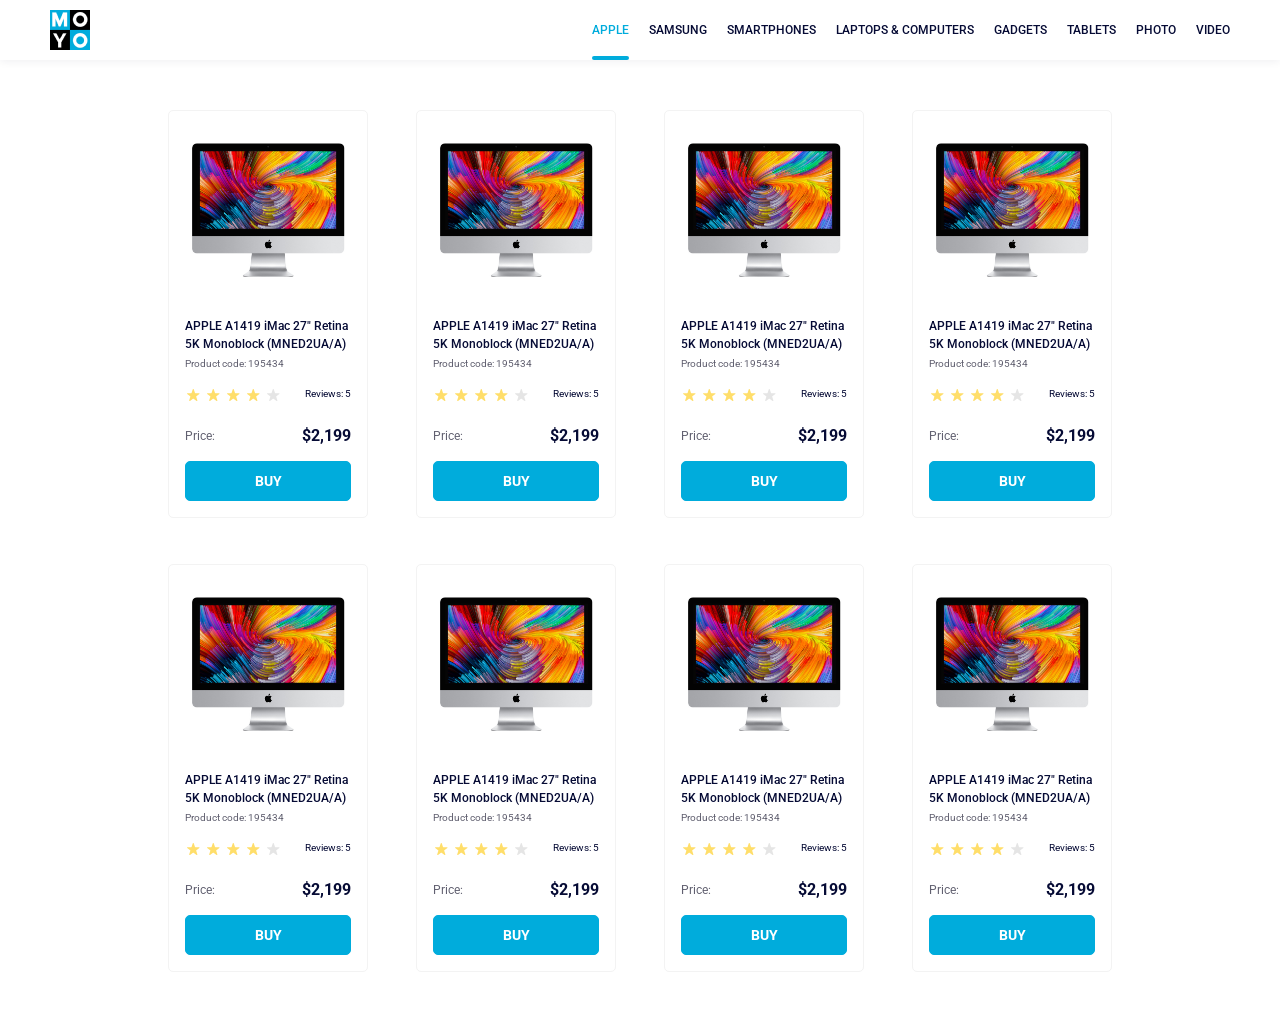
<file: index.html>
<!doctype html><html lang="en"><head><meta charset="utf-8"><meta name="viewport" content="width=device-width, initial-scale=1.0"><title>Catalog</title><link rel="preconnect" href="https://fonts.gstatic.com"><link href="https://fonts.googleapis.com/css2?family=Roboto:wght@400;500;700&display=swap" rel="stylesheet"><link rel="stylesheet" href="index.d5207c6b.css"></head><body> <header> <a href="images/logo.png"> <img src="images/logo.png" alt="Moyo logo" class="logo"> </a> <nav class="nav"> <ul class="nav__items"> <li class="nav__item"> <a href="APPLE" class="is-active"> APPLE </a> </li> <li class="nav__item"> <a href="SAMSUNG" class="nav__link"> SAMSUNG </a> </li> <li class="nav__item"> <a href="SMARTPHONES" class="nav__link"> SMARTPHONES </a> </li> <li class="nav__item"> <a href="LAPTOP & COMPUTERS" class="nav__link" data-qa="nav-hover"> Laptops & Computers </a> </li> <li class="nav__item"> <a href="GADGETS" class="nav__link"> GADGETS </a> </li> <li class="nav__item"> <a href="TABLETS" class="nav__link"> TABLETS </a> </li> <li class="nav__item"> <a href="PHOTO" class="nav__link"> PHOTO </a> </li> <li class="nav__item"> <a href="VIDEO" class="nav__link"> VIDEO </a> </li> </ul> </nav> </header> <main class="container"> <div class="card" data-qa="card"> <img class="card__image" src="imac.202c52ff.jpeg" alt="iMac"> <div class="card__content"> <p class="card__title"> APPLE A1419 iMac 27" Retina 5K Monoblock (MNED2UA/A) </p> <p class="card__prodcode">Product code: 195434</p> <div class="card__mark"> <div class="stars stars--4"> <div class="stars__star"></div> <div class="stars__star"></div> <div class="stars__star"></div> <div class="stars__star"></div> <div class="stars__star"></div> </div> <p class="card__mark-reviews">Reviews: 5</p> </div> <div class="card__price"> <p class="card__price-title">Price:</p> <p class="card__price-cost">$2,199</p> </div> <a href="#" class="card__content-button" data-qa="card-hover"> BUY </a> </div> </div> <div class="card"> <img class="card__image" src="imac.202c52ff.jpeg" alt="iMac"> <div class="card__content"> <p class="card__title"> APPLE A1419 iMac 27" Retina 5K Monoblock (MNED2UA/A) </p> <p class="card__prodcode">Product code: 195434</p> <div class="card__mark"> <div class="stars stars--4"> <div class="stars__star"></div> <div class="stars__star"></div> <div class="stars__star"></div> <div class="stars__star"></div> <div class="stars__star"></div> </div> <p class="card__mark-reviews">Reviews: 5</p> </div> <div class="card__price"> <p class="card__price-title">Price:</p> <p class="card__price-cost">$2,199</p> </div> <a href="#" class="card__content-button"> BUY </a> </div> </div> <div class="card"> <img class="card__image" src="imac.202c52ff.jpeg" alt="iMac"> <div class="card__content"> <p class="card__title"> APPLE A1419 iMac 27" Retina 5K Monoblock (MNED2UA/A) </p> <p class="card__prodcode">Product code: 195434</p> <div class="card__mark"> <div class="stars stars--4"> <div class="stars__star"></div> <div class="stars__star"></div> <div class="stars__star"></div> <div class="stars__star"></div> <div class="stars__star"></div> </div> <p class="card__mark-reviews">Reviews: 5</p> </div> <div class="card__price"> <p class="card__price-title">Price:</p> <p class="card__price-cost">$2,199</p> </div> <a href="#" class="card__content-button"> BUY </a> </div> </div> <div class="card"> <img class="card__image" src="imac.202c52ff.jpeg" alt="iMac"> <div class="card__content"> <p class="card__title"> APPLE A1419 iMac 27" Retina 5K Monoblock (MNED2UA/A) </p> <p class="card__prodcode">Product code: 195434</p> <div class="card__mark"> <div class="stars stars--4"> <div class="stars__star"></div> <div class="stars__star"></div> <div class="stars__star"></div> <div class="stars__star"></div> <div class="stars__star"></div> </div> <p class="card__mark-reviews">Reviews: 5</p> </div> <div class="card__price"> <p class="card__price-title">Price:</p> <p class="card__price-cost">$2,199</p> </div> <a href="#" class="card__content-button"> BUY </a> </div> </div> <div class="card"> <img class="card__image" src="imac.202c52ff.jpeg" alt="iMac"> <div class="card__content"> <p class="card__title"> APPLE A1419 iMac 27" Retina 5K Monoblock (MNED2UA/A) </p> <p class="card__prodcode">Product code: 195434</p> <div class="card__mark"> <div class="stars stars--4"> <div class="stars__star"></div> <div class="stars__star"></div> <div class="stars__star"></div> <div class="stars__star"></div> <div class="stars__star"></div> </div> <p class="card__mark-reviews">Reviews: 5</p> </div> <div class="card__price"> <p class="card__price-title">Price:</p> <p class="card__price-cost">$2,199</p> </div> <a href="#" class="card__content-button"> BUY </a> </div> </div> <div class="card"> <img class="card__image" src="imac.202c52ff.jpeg" alt="iMac"> <div class="card__content"> <p class="card__title"> APPLE A1419 iMac 27" Retina 5K Monoblock (MNED2UA/A) </p> <p class="card__prodcode">Product code: 195434</p> <div class="card__mark"> <div class="stars stars--4"> <div class="stars__star"></div> <div class="stars__star"></div> <div class="stars__star"></div> <div class="stars__star"></div> <div class="stars__star"></div> </div> <p class="card__mark-reviews">Reviews: 5</p> </div> <div class="card__price"> <p class="card__price-title">Price:</p> <p class="card__price-cost">$2,199</p> </div> <a href="#" class="card__content-button"> BUY </a> </div> </div> <div class="card"> <img class="card__image" src="imac.202c52ff.jpeg" alt="iMac"> <div class="card__content"> <p class="card__title"> APPLE A1419 iMac 27" Retina 5K Monoblock (MNED2UA/A) </p> <p class="card__prodcode">Product code: 195434</p> <div class="card__mark"> <div class="stars stars--4"> <div class="stars__star"></div> <div class="stars__star"></div> <div class="stars__star"></div> <div class="stars__star"></div> <div class="stars__star"></div> </div> <p class="card__mark-reviews">Reviews: 5</p> </div> <div class="card__price"> <p class="card__price-title">Price:</p> <p class="card__price-cost">$2,199</p> </div> <a href="#" class="card__content-button"> BUY </a> </div> </div> <div class="card"> <img class="card__image" src="imac.202c52ff.jpeg" alt="iMac"> <div class="card__content"> <p class="card__title"> APPLE A1419 iMac 27" Retina 5K Monoblock (MNED2UA/A) </p> <p class="card__prodcode">Product code: 195434</p> <div class="card__mark"> <div class="stars stars--4"> <div class="stars__star"></div> <div class="stars__star"></div> <div class="stars__star"></div> <div class="stars__star"></div> <div class="stars__star"></div> </div> <p class="card__mark-reviews">Reviews: 5</p> </div> <div class="card__price"> <p class="card__price-title">Price:</p> <p class="card__price-cost">$2,199</p> </div> <a href="#" class="card__content-button"> BUY </a> </div> </div> </main> </body></html>
</file>
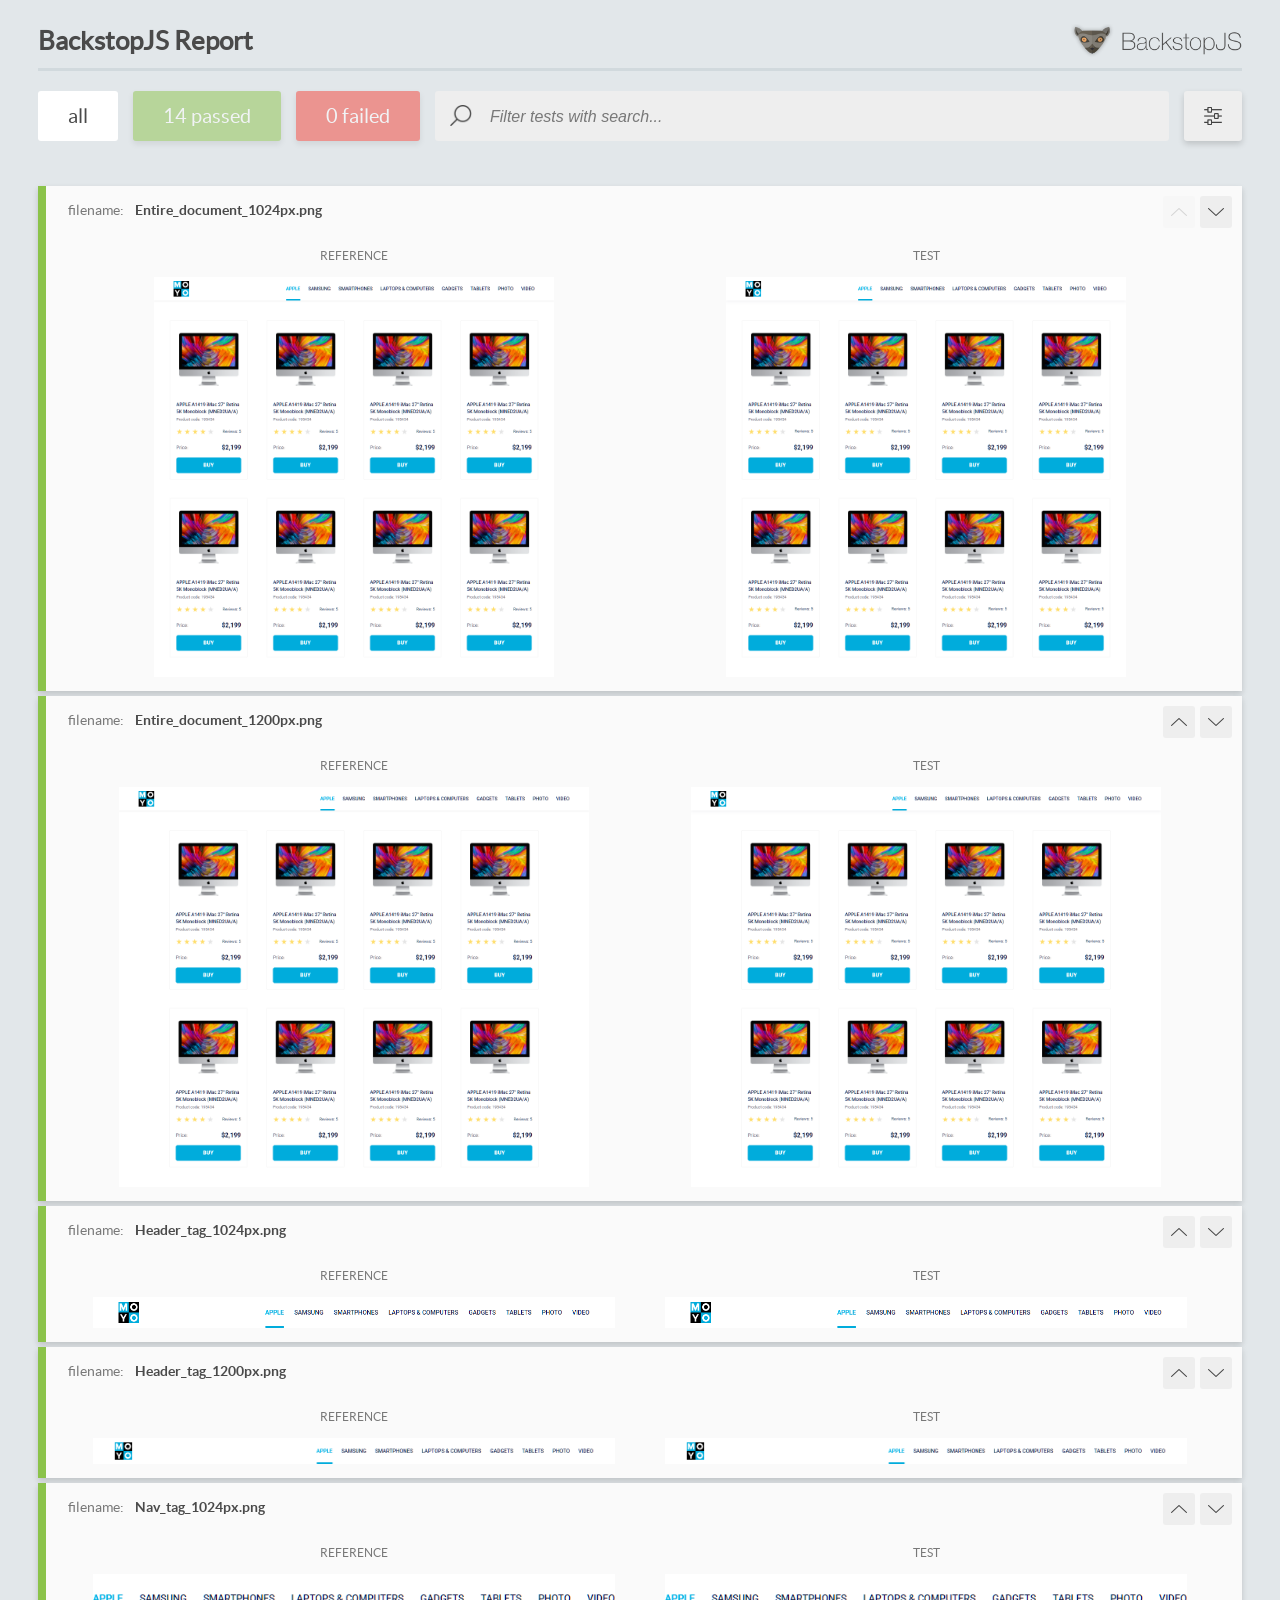
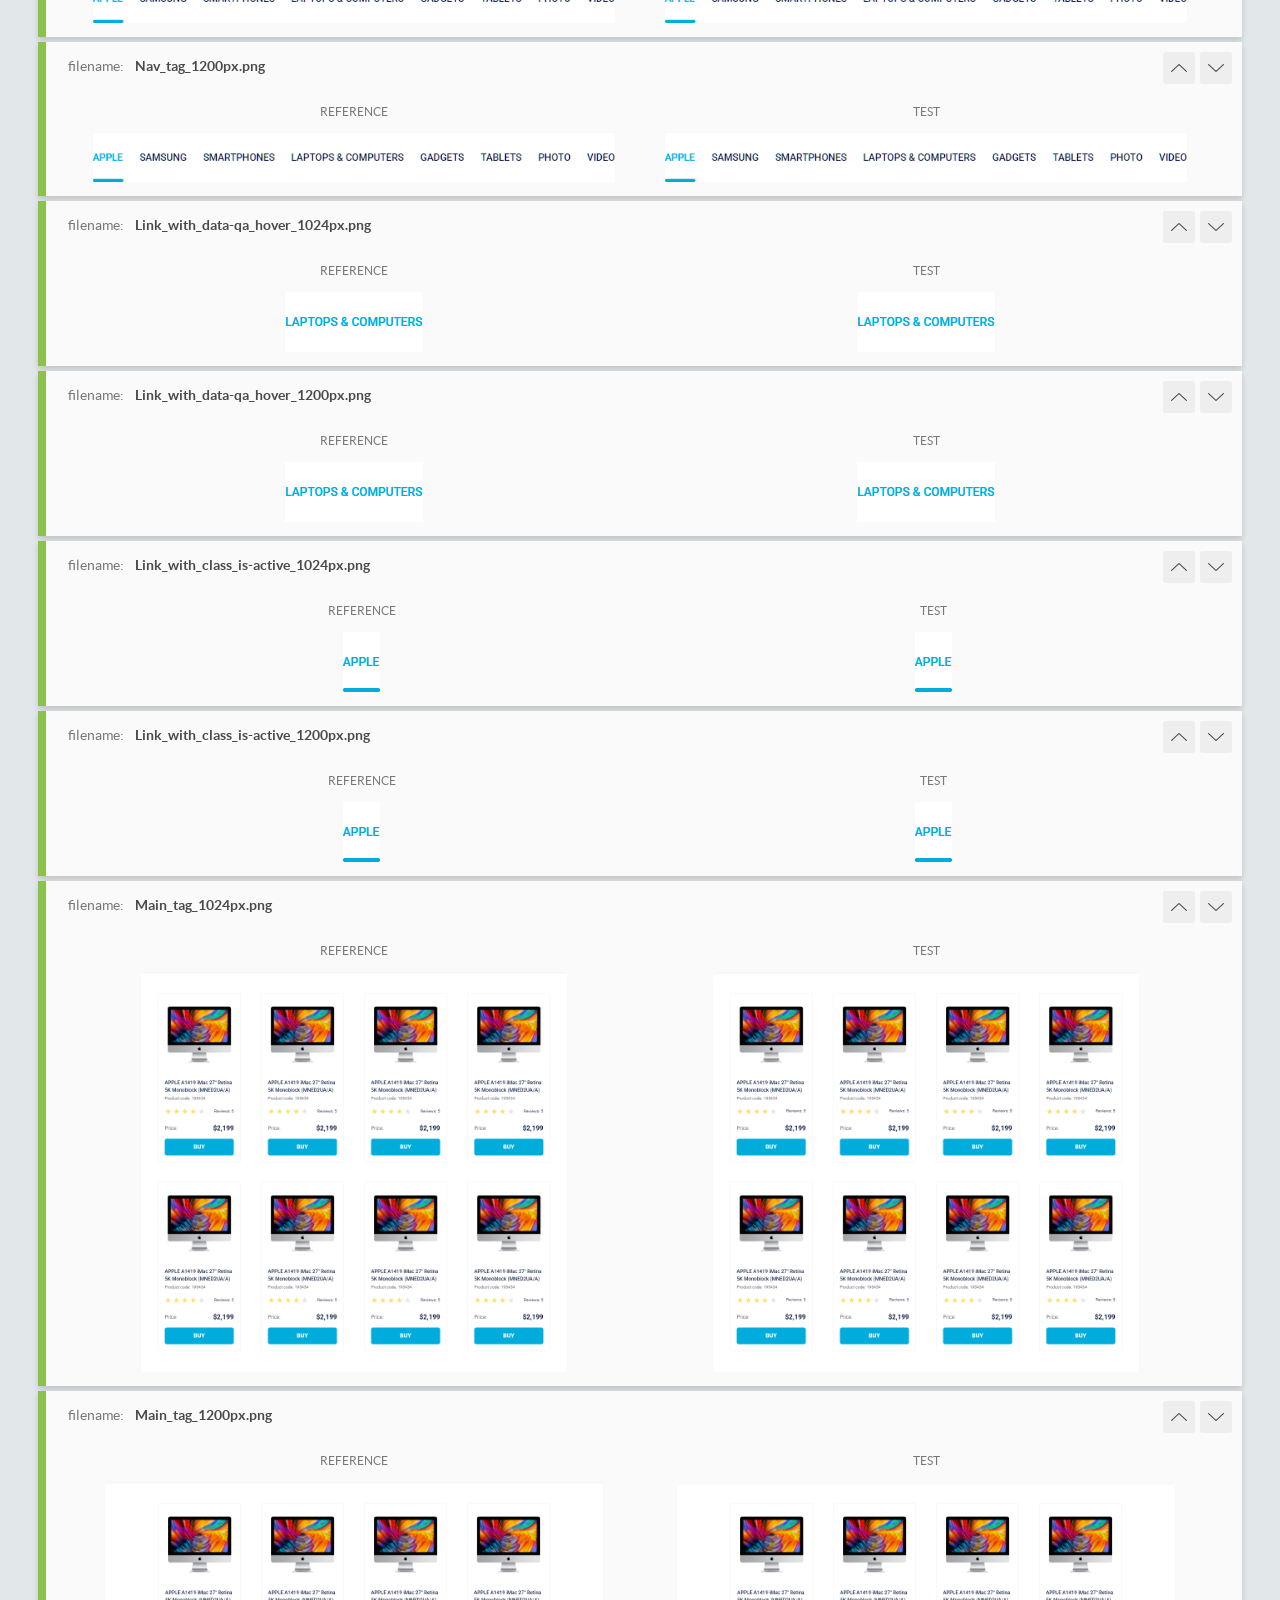
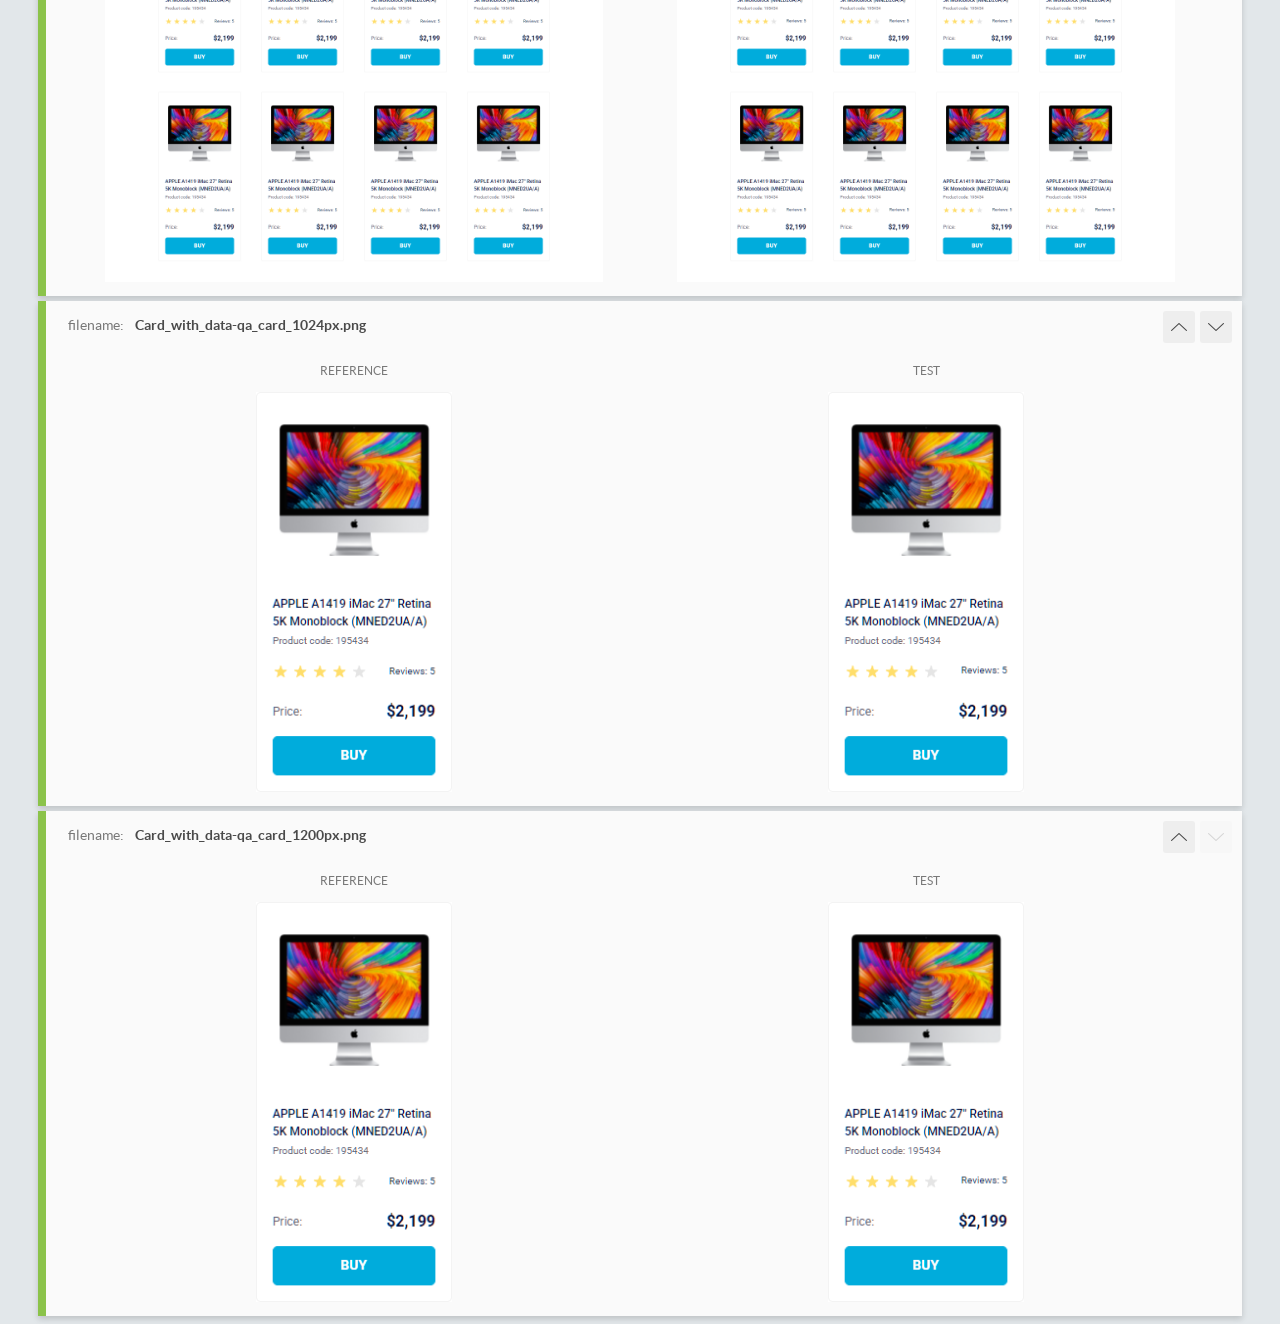
<file: report/html_report/index.html>
<!DOCTYPE html>
<html>
  <head>
    <meta charset="utf-8">
    <!-- Disable Cache -->
    <meta http-equiv="Cache-Control" content="no-cache, no-store, must-revalidate">
    <meta http-equiv="Pragma" content="no-cache">
    <meta http-equiv="Expires" content="0">

    <title>BackstopJS Report</title>

    <style>
      @font-face {
          font-family: 'latoregular';
          src: url('./assets/fonts/lato-regular-webfont.woff2') format('woff2'),
              url('./assets/fonts/lato-regular-webfont.woff') format('woff');
          font-weight: 400;
          font-style: normal;
      }
      @font-face {
          font-family: 'latobold';
          src: url('./assets/fonts/lato-bold-webfont.woff2') format('woff2'),
              url('./assets/fonts/lato-bold-webfont.woff') format('woff');
          font-weight: 700;
          font-style: normal;
      }

      .ReactModal__Body--open {
          overflow: hidden;
      }
      .ReactModal__Body--open .header {
        display: none;
      }

    </style>
  </head>
  <body style="background-color: #E2E7EA">
    <div id="root">

    </div>
    <script>
      function report (report) { // eslint-disable-line no-unused-vars
        window.tests = report;
      }
    </script>
    <script src="config.js"></script>
    <script src="index_bundle.js"></script>
  </body>
</html>
</file>
<file: index.d5207c6b.css>
.stars{justify-content:space-between;display:flex}.stars__star{background-image:url(star.822d561e.svg);background-position:50%;background-repeat:no-repeat;width:16px;height:16px}.stars__star:not(:first-child){margin-left:4px}.stars--4 .stars__star:nth-child(-n+4){background-image:url(star-active.edda4c43.svg)}.card{background-color:#fff;border:1px solid #f3f3f3;border-radius:5px;width:200px}.card[data-qa=card]:hover{color:#34568b;transition:all .3s;transform:scale(1.2)}.card__image{width:160px;height:134px;margin:32px auto 0;display:block}.card__content{flex-direction:column;padding:40px 16px 16px;display:flex}.card__content-button{color:#fff;text-transform:uppercase;letter-spacing:0;background-color:#00acdc;border:1px solid #00acdc;border-radius:5px;justify-content:center;align-items:center;height:40px;font-family:Roboto,sans-serif;font-size:14px;font-weight:700;line-height:16px;text-decoration:none;display:flex}.card__content-button[data-qa=card-hover]:hover{color:#00acdc;background-color:#fff}.card__title{letter-spacing:0;color:#060b35;margin:0;font-family:Roboto,sans-serif;font-size:12px;font-weight:500;line-height:18px}.card__prodcode{color:#616070;letter-spacing:0;margin:0;padding-block:4px 16px;font-family:Roboto,sans-serif;font-size:10px;font-weight:400;line-height:14px}.card__mark{justify-content:space-between;display:flex}.card__mark-reviews{color:#060b35;letter-spacing:0;justify-items:right;margin:0;font-family:Roboto,sans-serif;font-size:10px;font-weight:400;line-height:14px}.card__price{justify-content:space-between;padding-block:24px 16px;display:flex}.card__price-title{color:#616070;letter-spacing:0;margin:0;font-family:Roboto,sans-serif;font-size:12px;font-weight:400;line-height:18px}.card__price-cost{color:#060b35;letter-spacing:0;margin:0;font-family:Roboto,sans-serif;font-size:16px;font-weight:700;line-height:18px}.container{grid-template-columns:repeat(1,200px);justify-content:center;align-items:center;gap:46px 48px;padding:50px 40px;display:grid}@media (width>=488px){.container{grid-template-columns:repeat(2,200px)}}@media (width>=768px){.container{grid-template-columns:repeat(3,200px)}}@media (width>=1024px){.container{grid-template-columns:repeat(4,200px)}}.nav{margin:0;padding:0}.nav__items{align-items:center;gap:20px;margin:0;padding:0;font-size:12px;font-style:normal;list-style:none;display:flex}.nav__link{text-transform:uppercase;color:#060b35;align-items:center;height:60px;padding:0;text-decoration:none;display:inline-flex}.nav__link[data-qa=nav-hover]:hover{color:#00acdc}.is-active{color:#00acdc;text-transform:uppercase;align-items:center;height:60px;padding:0;text-decoration:none;display:inline-flex;position:relative}.is-active:after{content:"";background:#00acdc;border-radius:8px;width:100%;height:4px;position:absolute;bottom:0;left:0;right:0}.logo{height:40px;display:block}header{background:#fff;justify-content:space-between;align-items:center;padding:0 50px;display:flex;box-shadow:0 2px 8px #060b350f}body{font-optical-sizing:auto;font-variation-settings:"wdth" 100;margin:0;font-family:Roboto,sans-serif;font-style:normal;font-weight:500}.page{letter-spacing:0%;margin:0;font-family:Roboto,sans-serif;font-size:12px;font-weight:400;line-height:18px}*{box-sizing:border-box}
/*# sourceMappingURL=index.d5207c6b.css.map */
</file>
